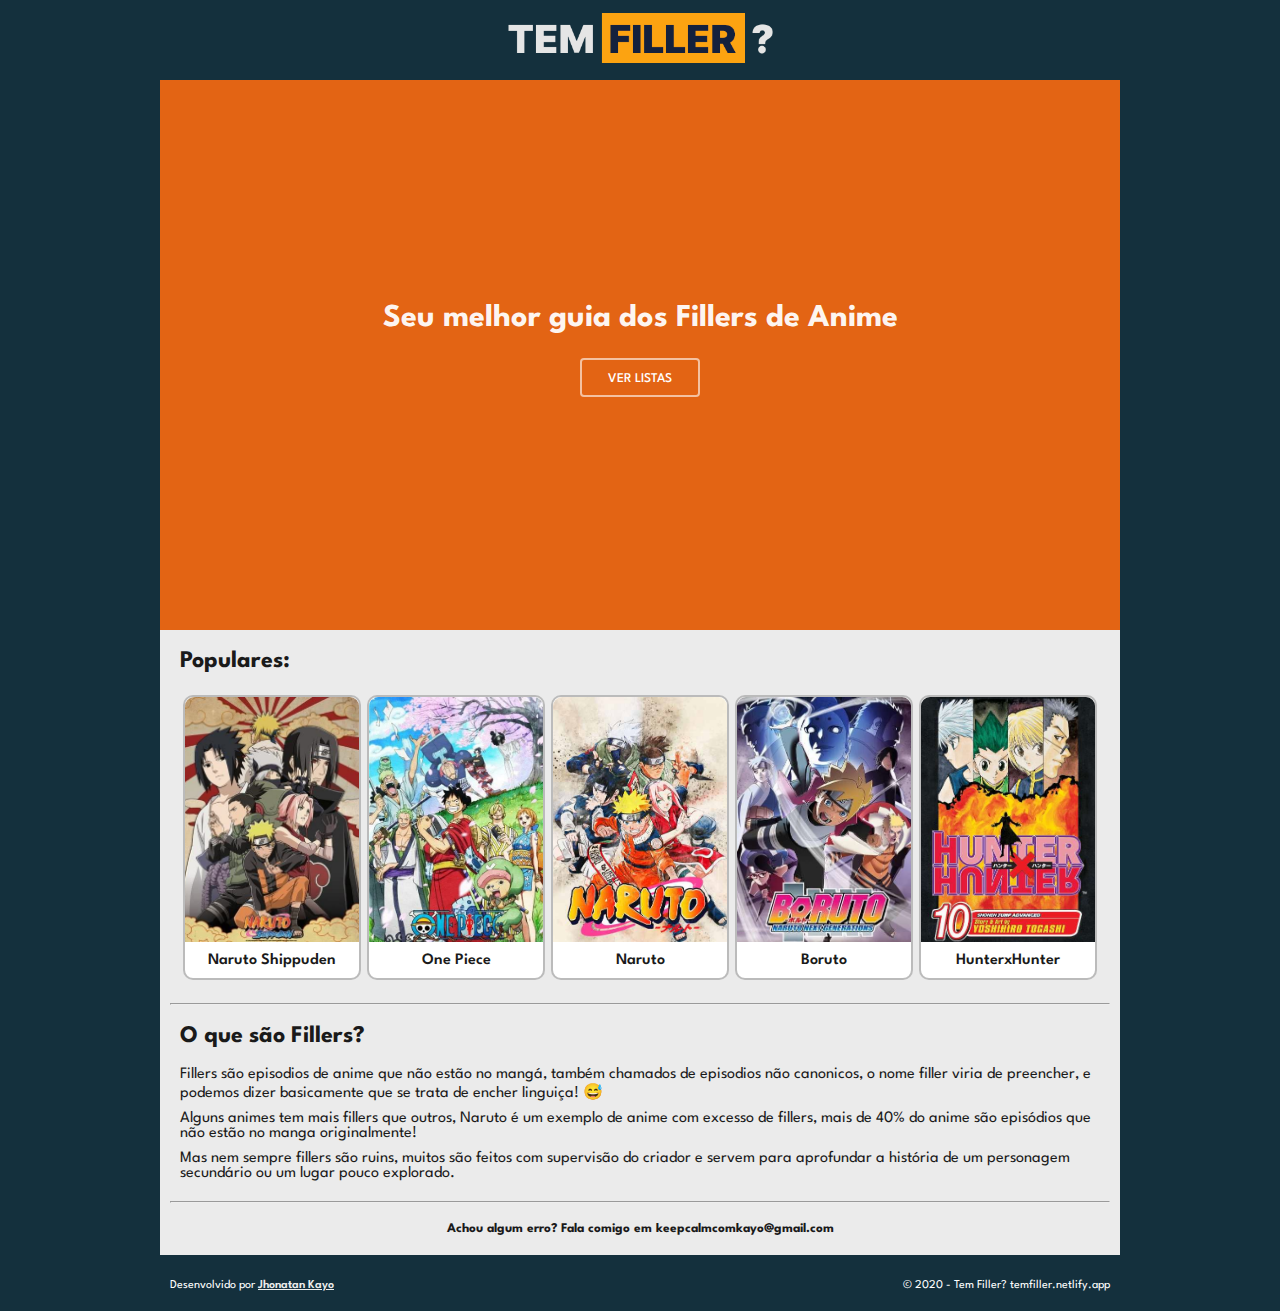
<file: index.html>
<!DOCTYPE html>
<html lang="pt_BR">
<head>
    <meta charset="UTF-8">
<!-- Global site tag (gtag.js) - Google Analytics -->
<script async src="https://www.googletagmanager.com/gtag/js?id=G-3H1EPGQ2C5"></script>
<script>
  window.dataLayer = window.dataLayer || [];
  function gtag(){dataLayer.push(arguments);}
  gtag('js', new Date());

  gtag('config', 'G-3H1EPGQ2C5');
</script>
    <meta name="viewport" content="width=device-width, initial-scale=1.0">
<script data-ad-client="ca-pub-3403690637132237" async src="https://pagead2.googlesyndication.com/pagead/js/adsbygoogle.js"></script>
    <title>Tem Filler? Catalogo de Filler dos Animes</title>
    <link rel="stylesheet" href="./public/css/main.css">
    <link rel="stylesheet" href="./public/css/screen.css">
    <link rel="shortcut icon" href="favicon.png" type="image/x-icon">
</head>
<body>
    <nav>
        <div class="container">
            <div class="logo">
                <a href="/"><img src="./public/img/logo.png" alt="Logomarca do Tem Filler?"></a>
            </div>
        </div>
    </nav>
    <main>
        <div class="container">
            <header>
                <h1>Seu melhor guia dos Fillers de Anime</h1>
                <div class="btnlist">
                    <a href="lista.html"><button>VER LISTAS</button></a>
                    <!-- <button>CONTRIBUA</button> -->
                </div>
            </header>
            <div class="names">
                <h2>Populares:</h2>
                <div class="cards">
                    <a href="./animes/shippuden.html"><div class="card"><img src="./public/img/animes/shippuden.jpg" alt=""><p>Naruto Shippuden</p></div></a>
                    <a href="./animes/onepiece.html"><div class="card"><img src="./public/img/animes/onepiece.jpg" alt=""><p>One Piece</p></div></a>
                    <a href="./animes/naruto.html"><div class="card"><img src="./public/img/animes/naruto.jpg" alt=""><p>Naruto</p></div></a>
                    <a href="./animes/boruto.html"><div class="card"><img src="./public/img/animes/boruto.jpg" alt=""><p>Boruto</p></div></a>
                    <a href="./animes/hunterhunter.html"> <div class="card"><img src="./public/img/animes/hunterhunter.jpg" alt=""><p>HunterxHunter</p></div></a>
                    
                </div>
            </div>
            
            <div class="about">
                <hr>
                <h2>O que são Fillers?</h2>
                <p>Fillers são episodios de anime que não estão no mangá, também chamados de episodios não canonicos, o nome filler viria de preencher, e podemos dizer basicamente que se trata de encher linguiça! 😅</p>

                <p>Alguns animes tem mais fillers que outros, Naruto é um exemplo de anime com excesso de fillers, mais de 40% do anime são episódios que não estão no manga originalmente!</p>
                    
                <p style="margin-bottom: 20px">Mas nem sempre fillers são ruins, muitos são feitos com supervisão do criador e servem para aprofundar a história de um personagem secundário ou um lugar pouco explorado.</p>
                <hr style="margin-bottom: 20px">
                <h5 style="text-align: center;">Achou algum erro? Fala comigo em keepcalmcomkayo@gmail.com</h5>
            </div>
        </div>
    </main>

    <footer>
        <div class="container">
            <div class="footer">
                <p style="text-align: center;">
                    Desenvolvido por <a href="https://jhonatankayo.tech">Jhonatan Kayo</a>
                </p>
                <p style="text-align: center;">© 2020 - Tem Filler? temfiller.netlify.app</p>
            </div>
        </div>
    </footer>
</body>
</html>
</file>
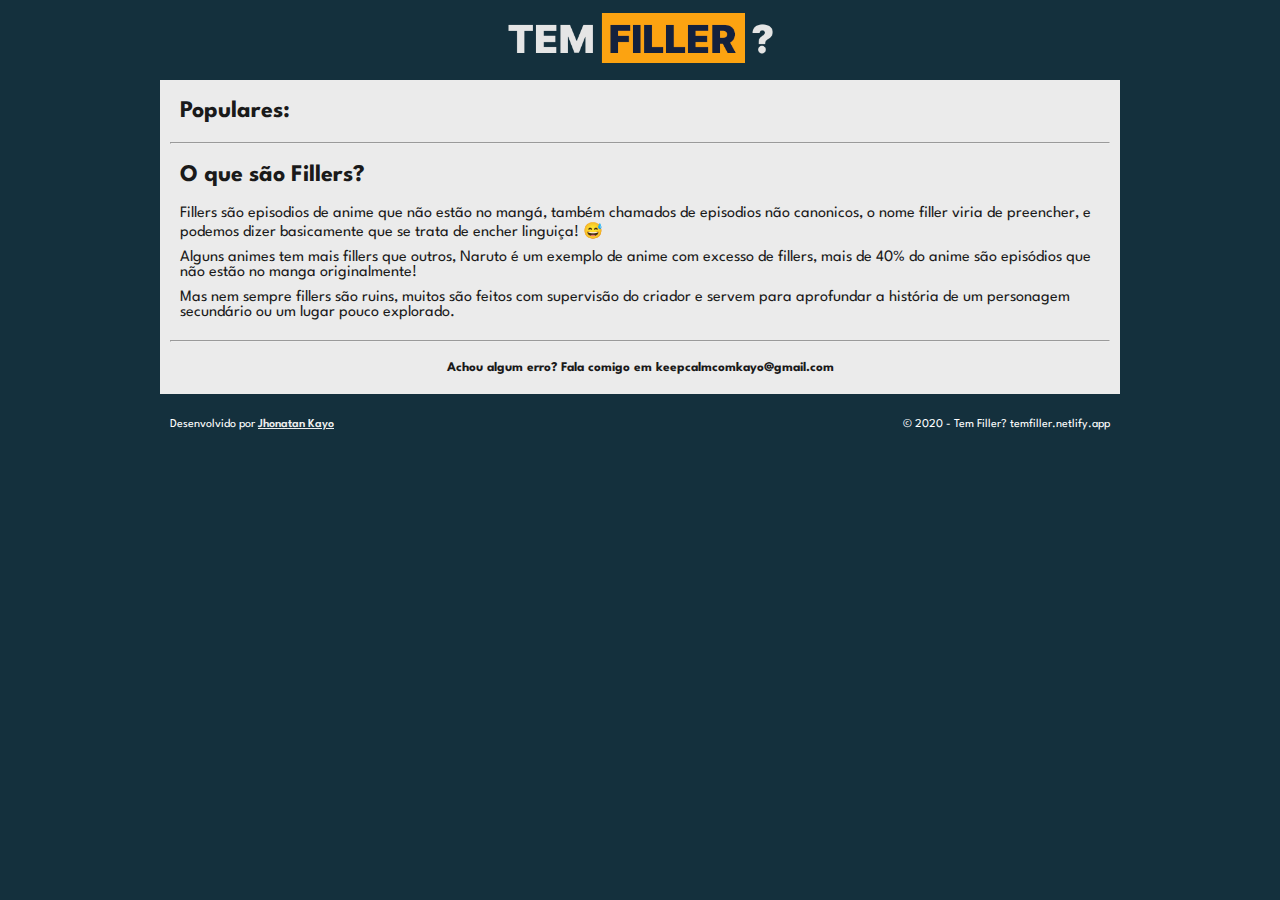
<file: base.html>
<!DOCTYPE html>
<html lang="pt_BR">
<head>
    <meta charset="UTF-8">
<!-- Global site tag (gtag.js) - Google Analytics -->
<script async src="https://www.googletagmanager.com/gtag/js?id=G-3H1EPGQ2C5"></script>
<script>
  window.dataLayer = window.dataLayer || [];
  function gtag(){dataLayer.push(arguments);}
  gtag('js', new Date());

  gtag('config', 'G-3H1EPGQ2C5');
</script>
    <meta name="viewport" content="width=device-width, initial-scale=1.0">
<script data-ad-client="ca-pub-3403690637132237" async src="https://pagead2.googlesyndication.com/pagead/js/adsbygoogle.js"></script>
    <title>Tem Filler? Catalogo de Filler dos Animes</title>
    <link rel="stylesheet" href="./public/css/main.css">
    <link rel="stylesheet" href="./public/css/screen.css">
</head>
<body>
    <nav>
        <div class="container">
            <div class="logo">
                <a href="/"><img src="./public/img/logo.png" alt="Logomarca do Tem Filler?"></a>
            </div>
        </div>
    </nav>
    <main>
        <div class="container">
            <div class="names">
                <h2>Populares:</h2>
                
            </div>
            
            <div class="about">
                <hr>
                <h2>O que são Fillers?</h2>
                <p>Fillers são episodios de anime que não estão no mangá, também chamados de episodios não canonicos, o nome filler viria de preencher, e podemos dizer basicamente que se trata de encher linguiça! 😅</p>

                <p>Alguns animes tem mais fillers que outros, Naruto é um exemplo de anime com excesso de fillers, mais de 40% do anime são episódios que não estão no manga originalmente!</p>
                    
                <p style="margin-bottom: 20px">Mas nem sempre fillers são ruins, muitos são feitos com supervisão do criador e servem para aprofundar a história de um personagem secundário ou um lugar pouco explorado.</p>
                <hr style="margin-bottom: 20px">
                <h5 style="text-align: center;">Achou algum erro? Fala comigo em keepcalmcomkayo@gmail.com</h5>
            </div>
        </div>
    </main>

    <footer>
        <div class="container">
            <div class="footer">
                <p style="text-align: center;">
                    Desenvolvido por <a href="https://jhonatankayo.tech">Jhonatan Kayo</a>
                </p>
                <p style="text-align: center;">© 2020 - Tem Filler? temfiller.netlify.app</p>
            </div>
        </div>
    </footer>
</body>
</html>
</file>
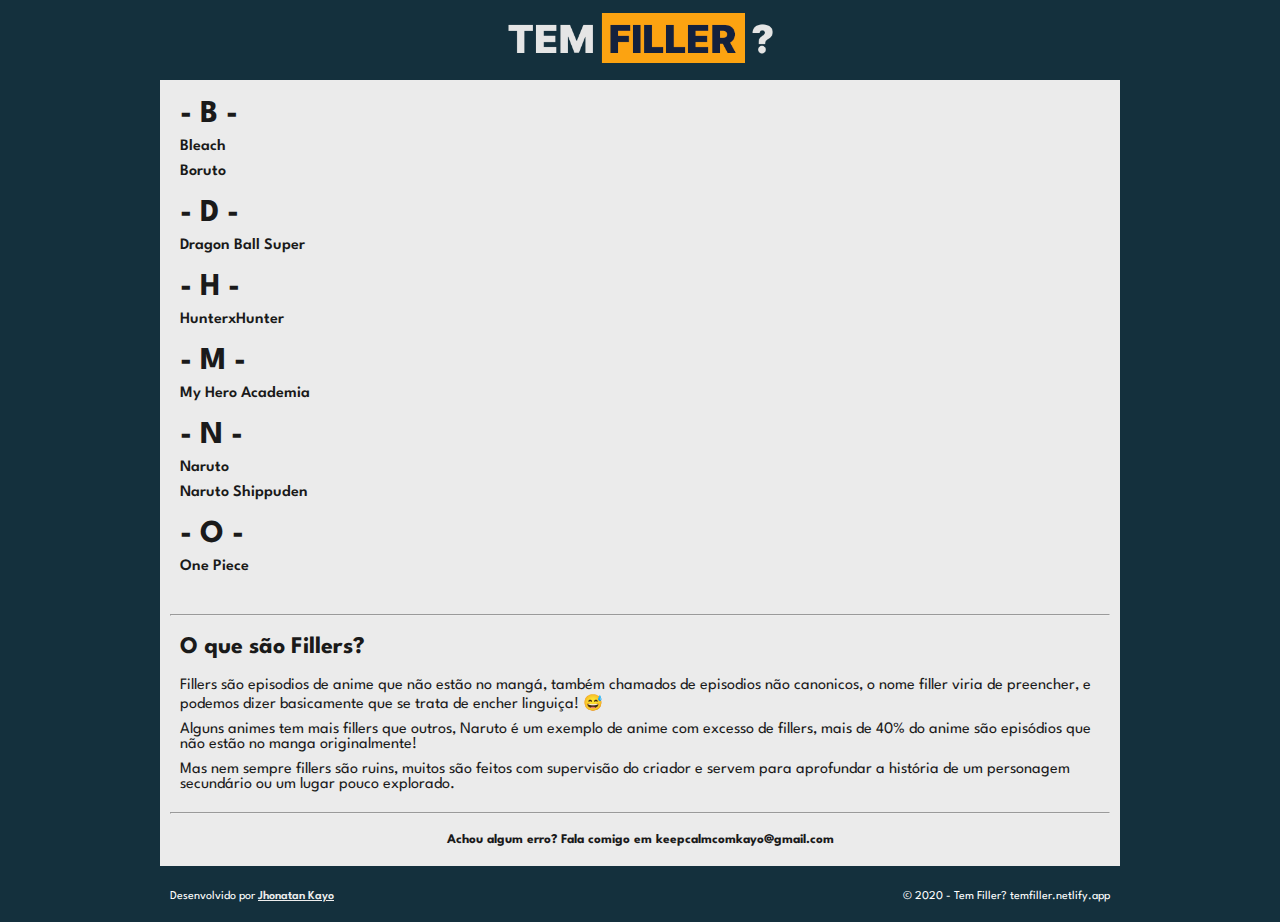
<file: lista.html>
<!DOCTYPE html>
<html lang="pt_BR">
<head>
    <meta charset="UTF-8">
<!-- Global site tag (gtag.js) - Google Analytics -->
<script async src="https://www.googletagmanager.com/gtag/js?id=G-3H1EPGQ2C5"></script>
<script>
  window.dataLayer = window.dataLayer || [];
  function gtag(){dataLayer.push(arguments);}
  gtag('js', new Date());

  gtag('config', 'G-3H1EPGQ2C5');
</script>
    <meta name="viewport" content="width=device-width, initial-scale=1.0">
<script data-ad-client="ca-pub-3403690637132237" async src="https://pagead2.googlesyndication.com/pagead/js/adsbygoogle.js"></script>
    <title>Tem Filler? Catalogo de Filler dos Animes</title>
    <link rel="stylesheet" href="./public/css/main.css">
    <link rel="stylesheet" href="./public/css/screen.css">
    <link rel="shortcut icon" href="favicon.png" type="image/x-icon">
</head>
<body>
    <nav>
        <div class="container">
            <div class="logo">
                <a href="/"><img src="./public/img/logo.png" alt="Logomarca do Tem Filler?"></a>
            </div>
        </div>
    </nav>
    <main>
        <div class="container">
            <div class="lista">
                <div class="categoria">
                    <h1>- B -</h1>
                    <ul>
                        <li><a href="/animes/bleach.html">Bleach</a></li>
                        <li><a href="/animes/boruto.html">Boruto</a></li>                       
                    </ul>
                </div>

                <div class="categoria">
                    <h1>- D -</h1>
                    <ul>
                        <li><a href="/animes/dragonballsuper.html">Dragon Ball Super</a></li>
                    </ul>
                </div>

                <div class="categoria">
                    <h1>- H -</h1>
                    <ul>
                        <li><a href="/animes/hunterhunter.html">HunterxHunter</a></li>
                    </ul>
                </div>

                <div class="categoria">
                    <h1>- M -</h1>
                    <ul>
                        <li><a href="/animes/myheroacademia.html">My Hero Academia</a></li>
                    </ul>
                </div>

                <div class="categoria">
                    <h1>- N -</h1>
                    <ul>
                        <li><a href="/animes/naruto.html">Naruto</a></li>
                        <li><a href="/animes/shippuden.html">Naruto Shippuden</a></li>
                    </ul>
                </div>

                <div class="categoria">
                    <h1>- O -</h1>
                    <ul>
                        <li><a href="/animes/onepiece.html">One Piece</a></li>
                    </ul>
                </div>
            </div>
            <div class="about">
                <hr>
                <h2>O que são Fillers?</h2>
                <p>Fillers são episodios de anime que não estão no mangá, também chamados de episodios não canonicos, o nome filler viria de preencher, e podemos dizer basicamente que se trata de encher linguiça! 😅</p>

                <p>Alguns animes tem mais fillers que outros, Naruto é um exemplo de anime com excesso de fillers, mais de 40% do anime são episódios que não estão no manga originalmente!</p>
                    
                <p style="margin-bottom: 20px">Mas nem sempre fillers são ruins, muitos são feitos com supervisão do criador e servem para aprofundar a história de um personagem secundário ou um lugar pouco explorado.</p>
                <hr style="margin-bottom: 20px">
                <h5 style="text-align: center;">Achou algum erro? Fala comigo em keepcalmcomkayo@gmail.com</h5>
            </div>
        </div>
    </main>

    <footer>
        <div class="container">
            <div class="footer">
                <p style="text-align: center;">
                    Desenvolvido por <a href="https://jhonatankayo.tech">Jhonatan Kayo</a>
                </p>
                <p style="text-align: center;">© 2020 - Tem Filler? temfiller.netlify.app</p>
            </div>
        </div>
    </footer>
</body>
</html>
</file>
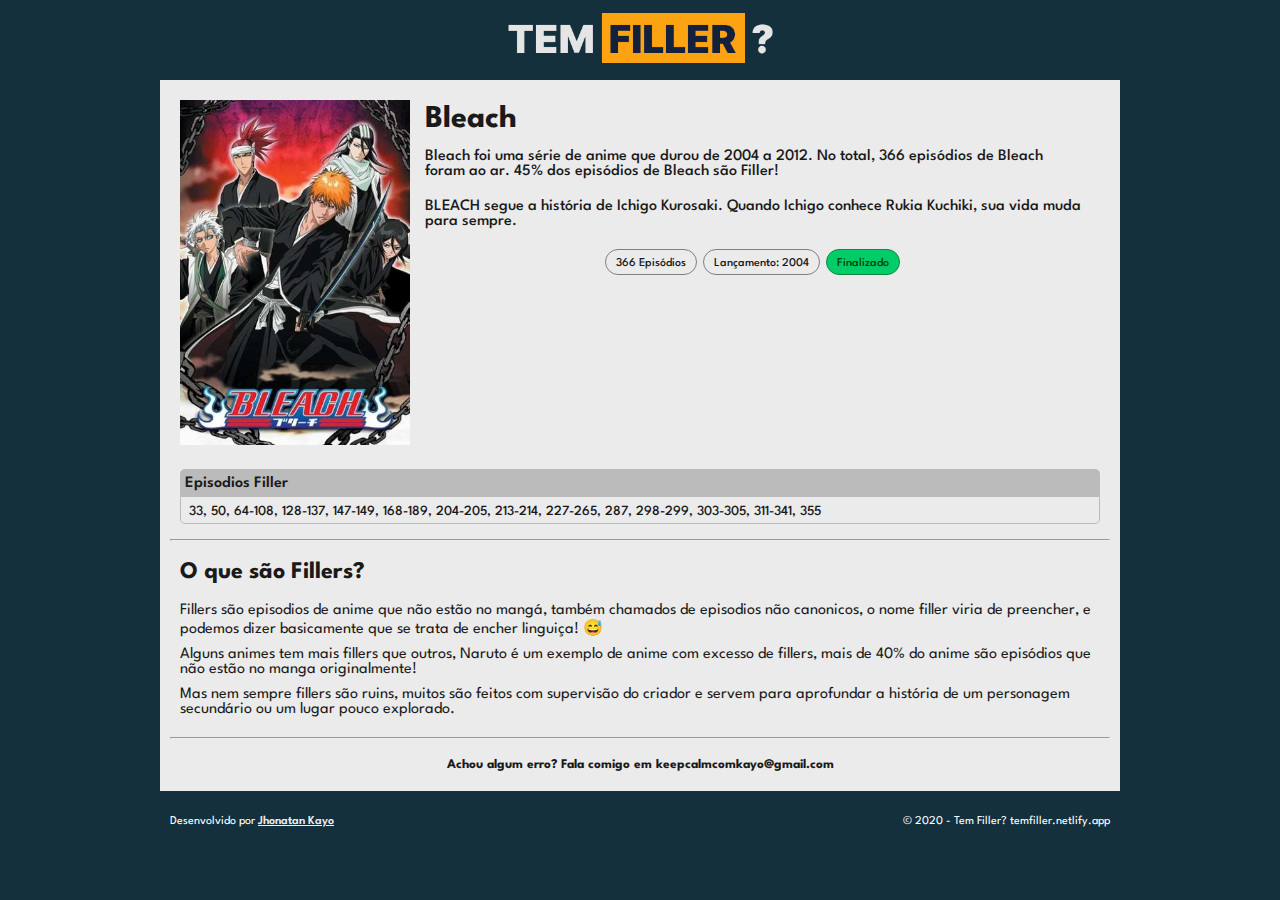
<file: animes/bleach.html>
<!DOCTYPE html>
<html lang="pt_BR">
<head>
    <meta charset="UTF-8">
<!-- Global site tag (gtag.js) - Google Analytics -->
<script async src="https://www.googletagmanager.com/gtag/js?id=G-3H1EPGQ2C5"></script>
<script>
  window.dataLayer = window.dataLayer || [];
  function gtag(){dataLayer.push(arguments);}
  gtag('js', new Date());

  gtag('config', 'G-3H1EPGQ2C5');
</script>
    <meta name="viewport" content="width=device-width, initial-scale=1.0">
<script data-ad-client="ca-pub-3403690637132237" async src="https://pagead2.googlesyndication.com/pagead/js/adsbygoogle.js"></script>
    <title>Tem Filler? Catalogo de Filler dos Animes</title>
    <link rel="stylesheet" href="../public/css/main.css">
    <link rel="stylesheet" href="../public/css/screen.css">
    <link rel="shortcut icon" href="../favicon.png" type="image/x-icon">
</head>
<body>
    <nav>
        <div class="container">
            <div class="logo">
                <a href="/"><img src="../public/img/logo.png" alt="Logomarca do Tem Filler?"></a>
            </div>
        </div>
    </nav>
    <main>
        <div class="container">
            <div class="anime">
                <div class="poster">
                    <img src="../public/img/animes/bleach.jpg" alt="Capa do anime Bleach">
                </div>
                <div class="sobre">
                    <h1>Bleach</h1>
                    <p>Bleach foi uma série de anime que durou de 2004 a 2012. No total, 366 episódios de Bleach foram ao ar. 45% dos episódios de Bleach são Filler!</p>

                    <p>BLEACH segue a história de Ichigo Kurosaki. Quando Ichigo conhece Rukia Kuchiki, sua vida muda para sempre.</p>
                    <div class="tags">
                        <div class="tag">366 Episódios</div><div class="tag">Lançamento: 2004</div><div class="tag green">Finalizado</div>
                    </div>
                </div>                
            </div>

            <div class="episodios">
                <div class="card">
                    <div class="card-top">
                        <p>Episodios Filler</p>
                    </div>
                    <div class="card-body">
                        33, 50, 64-108, 128-137, 147-149, 168-189, 204-205, 213-214, 227-265, 287, 298-299, 303-305, 311-341, 355
                    </div>
                </div>
            </div>
            
            <div class="about">
                <hr>
                <h2>O que são Fillers?</h2>
                <p>Fillers são episodios de anime que não estão no mangá, também chamados de episodios não canonicos, o nome filler viria de preencher, e podemos dizer basicamente que se trata de encher linguiça! 😅</p>

                <p>Alguns animes tem mais fillers que outros, Naruto é um exemplo de anime com excesso de fillers, mais de 40% do anime são episódios que não estão no manga originalmente!</p>
                    
                <p style="margin-bottom: 20px">Mas nem sempre fillers são ruins, muitos são feitos com supervisão do criador e servem para aprofundar a história de um personagem secundário ou um lugar pouco explorado.</p>
                <hr style="margin-bottom: 20px">
                <h5 style="text-align: center;">Achou algum erro? Fala comigo em keepcalmcomkayo@gmail.com</h5>
            </div>
        </div>
    </main>

    <footer>
        <div class="container">
            <div class="footer">
                <p style="text-align: center;">
                    Desenvolvido por <a href="https://jhonatankayo.tech">Jhonatan Kayo</a>
                </p>
                <p style="text-align: center;">© 2020 - Tem Filler? temfiller.netlify.app</p>
            </div>
        </div>
    </footer>
</body>
</html>
</file>
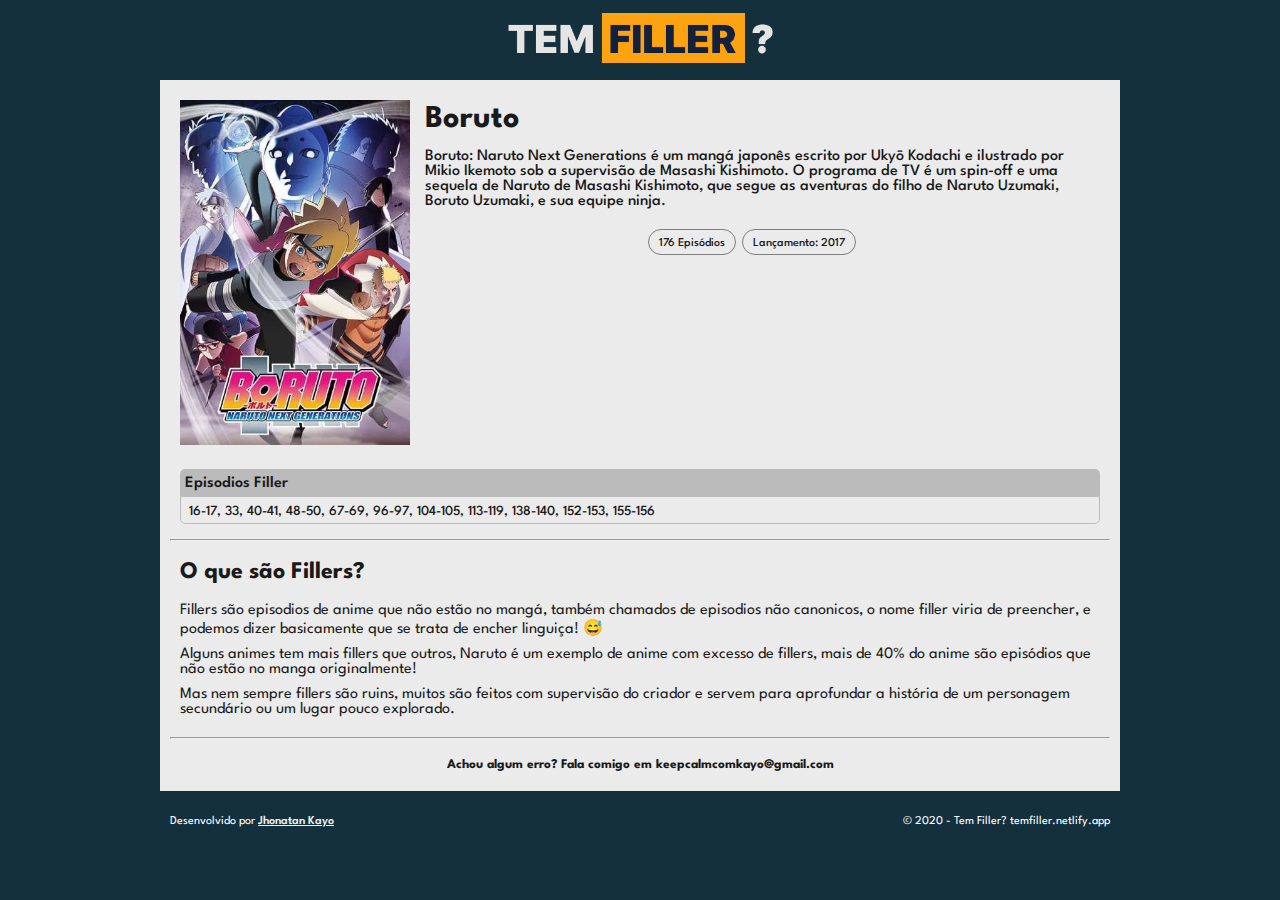
<file: animes/boruto.html>
<!DOCTYPE html>
<html lang="pt_BR">
<head>
    <meta charset="UTF-8">
<!-- Global site tag (gtag.js) - Google Analytics -->
<script async src="https://www.googletagmanager.com/gtag/js?id=G-3H1EPGQ2C5"></script>
<script>
  window.dataLayer = window.dataLayer || [];
  function gtag(){dataLayer.push(arguments);}
  gtag('js', new Date());

  gtag('config', 'G-3H1EPGQ2C5');
</script>
    <meta name="viewport" content="width=device-width, initial-scale=1.0">
<script data-ad-client="ca-pub-3403690637132237" async src="https://pagead2.googlesyndication.com/pagead/js/adsbygoogle.js"></script>
    <title>Tem Filler? Catalogo de Filler dos Animes</title>
    <link rel="stylesheet" href="../public/css/main.css">
    <link rel="stylesheet" href="../public/css/screen.css">
    <link rel="shortcut icon" href="../favicon.png" type="image/x-icon">
</head>
<body>
    <nav>
        <div class="container">
            <div class="logo">
                <a href="/"><img src="../public/img/logo.png" alt="Logomarca do Tem Filler?"></a>
            </div>
        </div>
    </nav>
    <main>
        <div class="container">
            <div class="anime">
                <div class="poster">
                    <img src="../public/img/animes/boruto.jpg" alt="Capa do anime Boruto">
                </div>
                <div class="sobre">
                    <h1>Boruto</h1>
                    <p>Boruto: Naruto Next Generations é um mangá japonês escrito por Ukyō Kodachi e ilustrado por Mikio Ikemoto sob a supervisão de Masashi Kishimoto. O programa de TV é um spin-off e uma sequela de Naruto de Masashi Kishimoto, que segue as aventuras do filho de Naruto Uzumaki, Boruto Uzumaki, e sua equipe ninja.</p>
                    <div class="tags">
                        <div class="tag">176 Episódios</div><div class="tag">Lançamento: 2017</div>
                    </div>
                </div>                
            </div>

            <div class="episodios">
                <div class="card">
                    <div class="card-top">
                        <p>Episodios Filler</p>
                    </div>
                    <div class="card-body">
                        16-17, 33, 40-41, 48-50, 67-69, 96-97, 104-105, 113-119, 138-140, 152-153, 155-156
                    </div>
                </div>
            </div>
            
            <div class="about">
                <hr>
                <h2>O que são Fillers?</h2>
                <p>Fillers são episodios de anime que não estão no mangá, também chamados de episodios não canonicos, o nome filler viria de preencher, e podemos dizer basicamente que se trata de encher linguiça! 😅</p>

                <p>Alguns animes tem mais fillers que outros, Naruto é um exemplo de anime com excesso de fillers, mais de 40% do anime são episódios que não estão no manga originalmente!</p>
                    
                <p style="margin-bottom: 20px">Mas nem sempre fillers são ruins, muitos são feitos com supervisão do criador e servem para aprofundar a história de um personagem secundário ou um lugar pouco explorado.</p>
                <hr style="margin-bottom: 20px">
                <h5 style="text-align: center;">Achou algum erro? Fala comigo em keepcalmcomkayo@gmail.com</h5>
            </div>
        </div>
    </main>

    <footer>
        <div class="container">
            <div class="footer">
                <p style="text-align: center;">
                    Desenvolvido por <a href="https://jhonatankayo.tech">Jhonatan Kayo</a>
                </p>
                <p style="text-align: center;">© 2020 - Tem Filler? temfiller.netlify.app</p>
            </div>
        </div>
    </footer>
</body>
</html>
</file>
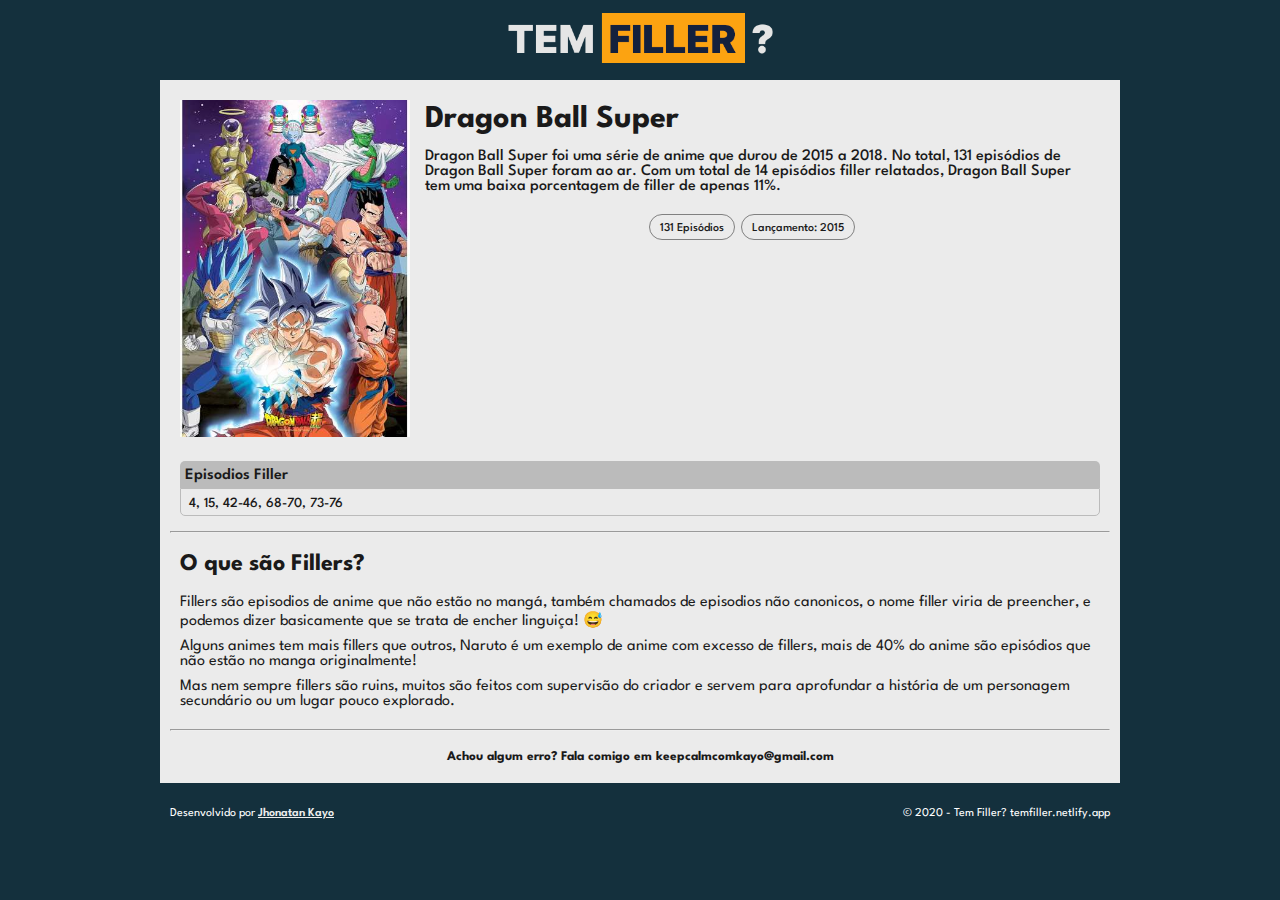
<file: animes/dragonballsuper.html>
<!DOCTYPE html>
<html lang="pt_BR">
<head>
    <meta charset="UTF-8">
<!-- Global site tag (gtag.js) - Google Analytics -->
<script async src="https://www.googletagmanager.com/gtag/js?id=G-3H1EPGQ2C5"></script>
<script>
  window.dataLayer = window.dataLayer || [];
  function gtag(){dataLayer.push(arguments);}
  gtag('js', new Date());

  gtag('config', 'G-3H1EPGQ2C5');
</script>
    <meta name="viewport" content="width=device-width, initial-scale=1.0">
<script data-ad-client="ca-pub-3403690637132237" async src="https://pagead2.googlesyndication.com/pagead/js/adsbygoogle.js"></script>
    <title>Tem Filler? Catalogo de Filler dos Animes</title>
    <link rel="stylesheet" href="../public/css/main.css">
    <link rel="stylesheet" href="../public/css/screen.css">
    <link rel="shortcut icon" href="../favicon.png" type="image/x-icon">
</head>
<body>
    <nav>
        <div class="container">
            <div class="logo">
                <a href="/"><img src="../public/img/logo.png" alt="Logomarca do Tem Filler?"></a>
            </div>
        </div>
    </nav>
    <main>
        <div class="container">
            <div class="anime">
                <div class="poster">
                    <img src="../public/img/animes/dragonballsuper.jpg" alt="Capa do anime Boruto">
                </div>
                <div class="sobre">
                    <h1>Dragon Ball Super</h1>
                    <p>Dragon Ball Super foi uma série de anime que durou de 2015 a 2018. No total, 131 episódios de Dragon Ball Super foram ao ar. Com um total de 14 episódios filler relatados, Dragon Ball Super tem uma baixa porcentagem de filler de apenas 11%.</p>
                    <div class="tags">
                        <div class="tag">131 Episódios</div><div class="tag">Lançamento: 2015</div>
                    </div>
                </div>                
            </div>

            <div class="episodios">
                <div class="card">
                    <div class="card-top">
                        <p>Episodios Filler</p>
                    </div>
                    <div class="card-body">
                        4, 15, 42-46, 68-70, 73-76
                    </div>
                </div>
            </div>
            
            <div class="about">
                <hr>
                <h2>O que são Fillers?</h2>
                <p>Fillers são episodios de anime que não estão no mangá, também chamados de episodios não canonicos, o nome filler viria de preencher, e podemos dizer basicamente que se trata de encher linguiça! 😅</p>

                <p>Alguns animes tem mais fillers que outros, Naruto é um exemplo de anime com excesso de fillers, mais de 40% do anime são episódios que não estão no manga originalmente!</p>
                    
                <p style="margin-bottom: 20px">Mas nem sempre fillers são ruins, muitos são feitos com supervisão do criador e servem para aprofundar a história de um personagem secundário ou um lugar pouco explorado.</p>
                <hr style="margin-bottom: 20px">
                <h5 style="text-align: center;">Achou algum erro? Fala comigo em keepcalmcomkayo@gmail.com</h5>
            </div>
        </div>
    </main>

    <footer>
        <div class="container">
            <div class="footer">
                <p style="text-align: center;">
                    Desenvolvido por <a href="https://jhonatankayo.tech">Jhonatan Kayo</a>
                </p>
                <p style="text-align: center;">© 2020 - Tem Filler? temfiller.netlify.app</p>
            </div>
        </div>
    </footer>
</body>
</html>
</file>
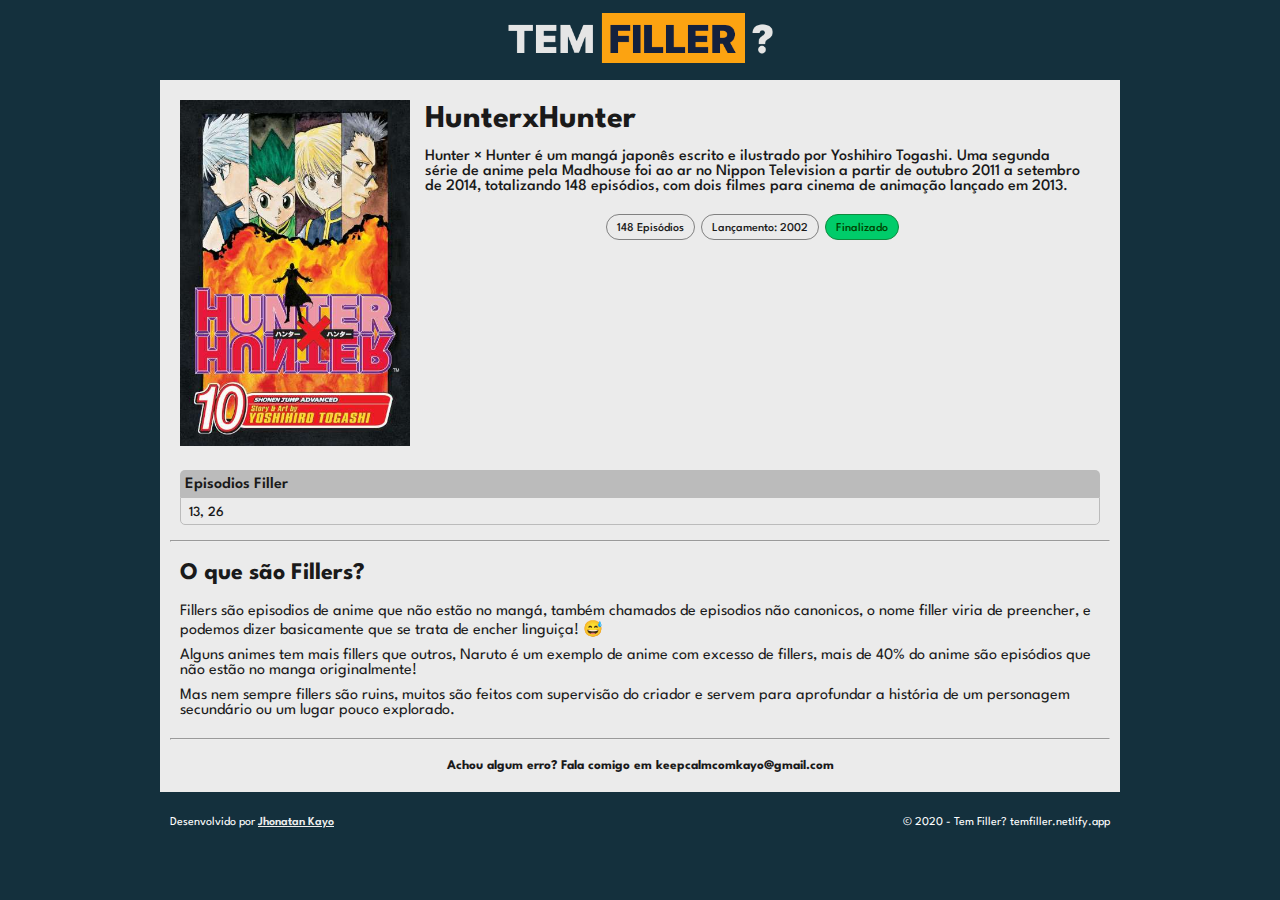
<file: animes/hunterhunter.html>
<!DOCTYPE html>
<html lang="pt_BR">
<head>
    <meta charset="UTF-8">
<!-- Global site tag (gtag.js) - Google Analytics -->
<script async src="https://www.googletagmanager.com/gtag/js?id=G-3H1EPGQ2C5"></script>
<script>
  window.dataLayer = window.dataLayer || [];
  function gtag(){dataLayer.push(arguments);}
  gtag('js', new Date());

  gtag('config', 'G-3H1EPGQ2C5');
</script>
    <meta name="viewport" content="width=device-width, initial-scale=1.0">
<script data-ad-client="ca-pub-3403690637132237" async src="https://pagead2.googlesyndication.com/pagead/js/adsbygoogle.js"></script>
    <title>Tem Filler? Catalogo de Filler dos Animes</title>
    <link rel="stylesheet" href="../public/css/main.css">
    <link rel="stylesheet" href="../public/css/screen.css">
    <link rel="shortcut icon" href="../favicon.png" type="image/x-icon">
</head>
<body>
    <nav>
        <div class="container">
            <div class="logo">
                <a href="/"><img src="../public/img/logo.png" alt="Logomarca do Tem Filler?"></a>
            </div>
        </div>
    </nav>
    <main>
        <div class="container">
            <div class="anime">
                <div class="poster">
                    <img src="../public/img/animes/hunterhunter.jpg" alt="Capa do anime Hunter x Hunter">
                </div>
                <div class="sobre">
                    <h1>HunterxHunter</h1>
                    <p>Hunter × Hunter é um mangá japonês escrito e ilustrado por Yoshihiro Togashi. Uma segunda série de anime pela Madhouse foi ao ar no Nippon Television a partir de outubro 2011 a setembro de 2014, totalizando 148 episódios, com dois filmes para cinema de animação lançado em 2013.</p>
                    <div class="tags">
                        <div class="tag">148 Episódios</div><div class="tag">Lançamento: 2002</div><div class="tag green">Finalizado</div>
                    </div>
                </div>                
            </div>

            <div class="episodios">
                <div class="card">
                    <div class="card-top">
                        <p>Episodios Filler</p>
                    </div>
                    <div class="card-body">
                        13, 26
                    </div>
                </div>
            </div>
            
            <div class="about">
                <hr>
                <h2>O que são Fillers?</h2>
                <p>Fillers são episodios de anime que não estão no mangá, também chamados de episodios não canonicos, o nome filler viria de preencher, e podemos dizer basicamente que se trata de encher linguiça! 😅</p>

                <p>Alguns animes tem mais fillers que outros, Naruto é um exemplo de anime com excesso de fillers, mais de 40% do anime são episódios que não estão no manga originalmente!</p>
                    
                <p style="margin-bottom: 20px">Mas nem sempre fillers são ruins, muitos são feitos com supervisão do criador e servem para aprofundar a história de um personagem secundário ou um lugar pouco explorado.</p>
                <hr style="margin-bottom: 20px">
                <h5 style="text-align: center;">Achou algum erro? Fala comigo em keepcalmcomkayo@gmail.com</h5>
            </div>
        </div>
    </main>

    <footer>
        <div class="container">
            <div class="footer">
                <p style="text-align: center;">
                    Desenvolvido por <a href="https://jhonatankayo.tech">Jhonatan Kayo</a>
                </p>
                <p style="text-align: center;">© 2020 - Tem Filler? temfiller.netlify.app</p>
            </div>
        </div>
    </footer>
</body>
</html>
</file>
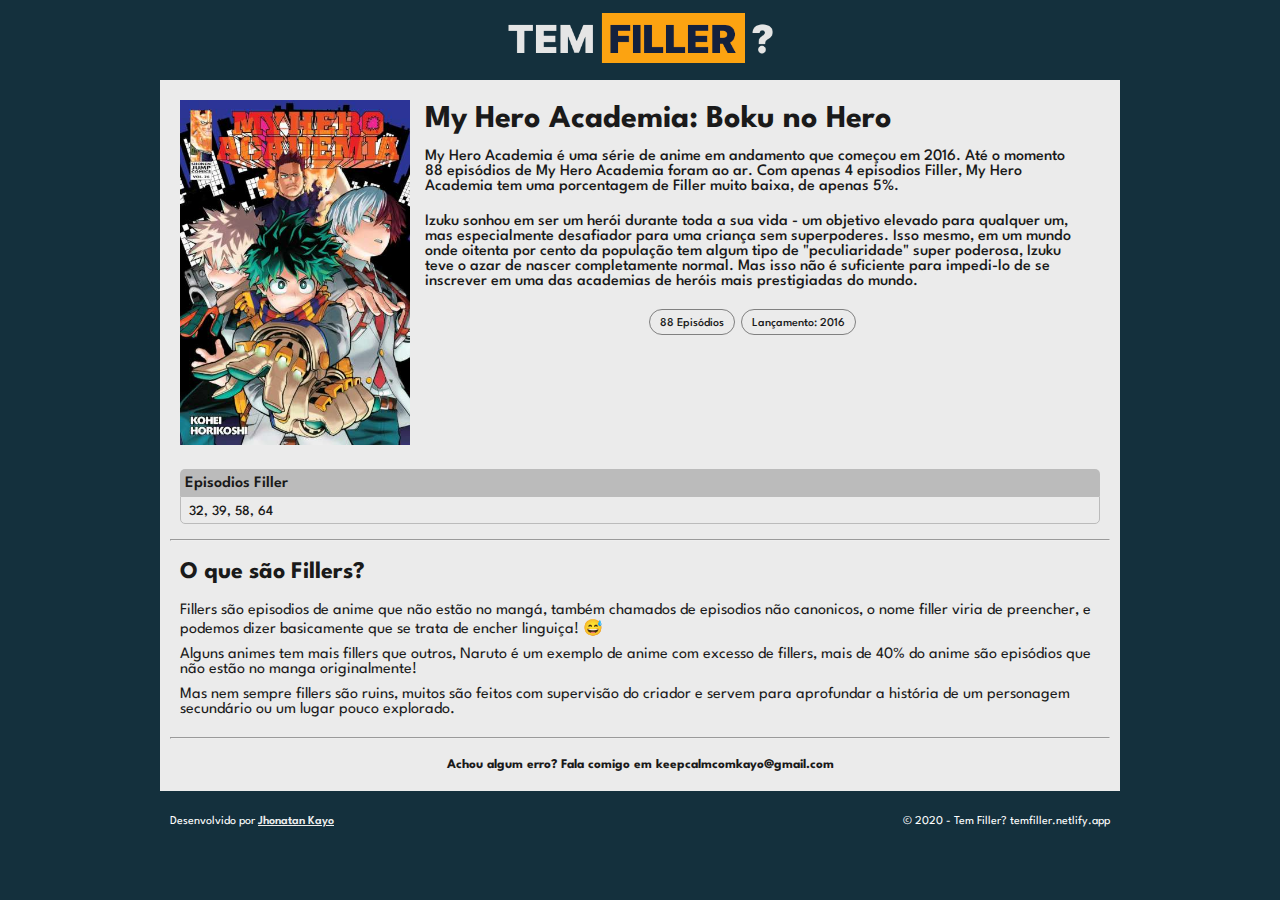
<file: animes/myheroacademia.html>
<!DOCTYPE html>
<html lang="pt_BR">
<head>
    <meta charset="UTF-8">
<!-- Global site tag (gtag.js) - Google Analytics -->
<script async src="https://www.googletagmanager.com/gtag/js?id=G-3H1EPGQ2C5"></script>
<script>
  window.dataLayer = window.dataLayer || [];
  function gtag(){dataLayer.push(arguments);}
  gtag('js', new Date());

  gtag('config', 'G-3H1EPGQ2C5');
</script>
    <meta name="viewport" content="width=device-width, initial-scale=1.0">
<script data-ad-client="ca-pub-3403690637132237" async src="https://pagead2.googlesyndication.com/pagead/js/adsbygoogle.js"></script>
    <title>Tem Filler? Catalogo de Filler dos Animes</title>
    <link rel="stylesheet" href="../public/css/main.css">
    <link rel="stylesheet" href="../public/css/screen.css">
    <link rel="shortcut icon" href="../favicon.png" type="image/x-icon">
</head>
<body>
    <nav>
        <div class="container">
            <div class="logo">
                <a href="/"><img src="../public/img/logo.png" alt="Logomarca do Tem Filler?"></a>
            </div>
        </div>
    </nav>
    <main>
        <div class="container">
            <div class="anime">
                <div class="poster">
                    <img src="../public/img/animes/myheroacademia.jpg" alt="Capa do anime Boruto">
                </div>
                <div class="sobre">
                    <h1>My Hero Academia: Boku no Hero</h1>
                    <p>My Hero Academia é uma série de anime em andamento que começou em 2016. Até o momento 88 episódios de My Hero Academia foram ao ar. Com apenas 4 episodios Filler, My Hero Academia tem uma porcentagem de Filler muito baixa, de apenas 5%.</p>
                    <p>Izuku sonhou em ser um herói durante toda a sua vida - um objetivo elevado para qualquer um, mas especialmente desafiador para uma criança sem superpoderes. Isso mesmo, em um mundo onde oitenta por cento da população tem algum tipo de "peculiaridade" super poderosa, Izuku teve o azar de nascer completamente normal. Mas isso não é suficiente para impedi-lo de se inscrever em uma das academias de heróis mais prestigiadas do mundo.</p>
                    <div class="tags">
                        <div class="tag">88 Episódios</div><div class="tag">Lançamento: 2016</div>
                    </div>
                </div>                
            </div>

            <div class="episodios">
                <div class="card">
                    <div class="card-top">
                        <p>Episodios Filler</p>
                    </div>
                    <div class="card-body">
                        32, 39, 58, 64
                    </div>
                </div>
            </div>
            
            <div class="about">
                <hr>
                <h2>O que são Fillers?</h2>
                <p>Fillers são episodios de anime que não estão no mangá, também chamados de episodios não canonicos, o nome filler viria de preencher, e podemos dizer basicamente que se trata de encher linguiça! 😅</p>

                <p>Alguns animes tem mais fillers que outros, Naruto é um exemplo de anime com excesso de fillers, mais de 40% do anime são episódios que não estão no manga originalmente!</p>
                    
                <p style="margin-bottom: 20px">Mas nem sempre fillers são ruins, muitos são feitos com supervisão do criador e servem para aprofundar a história de um personagem secundário ou um lugar pouco explorado.</p>
                <hr style="margin-bottom: 20px">
                <h5 style="text-align: center;">Achou algum erro? Fala comigo em keepcalmcomkayo@gmail.com</h5>
            </div>
        </div>
    </main>

    <footer>
        <div class="container">
            <div class="footer">
                <p style="text-align: center;">
                    Desenvolvido por <a href="https://jhonatankayo.tech">Jhonatan Kayo</a>
                </p>
                <p style="text-align: center;">© 2020 - Tem Filler? temfiller.netlify.app</p>
            </div>
        </div>
    </footer>
</body>
</html>
</file>
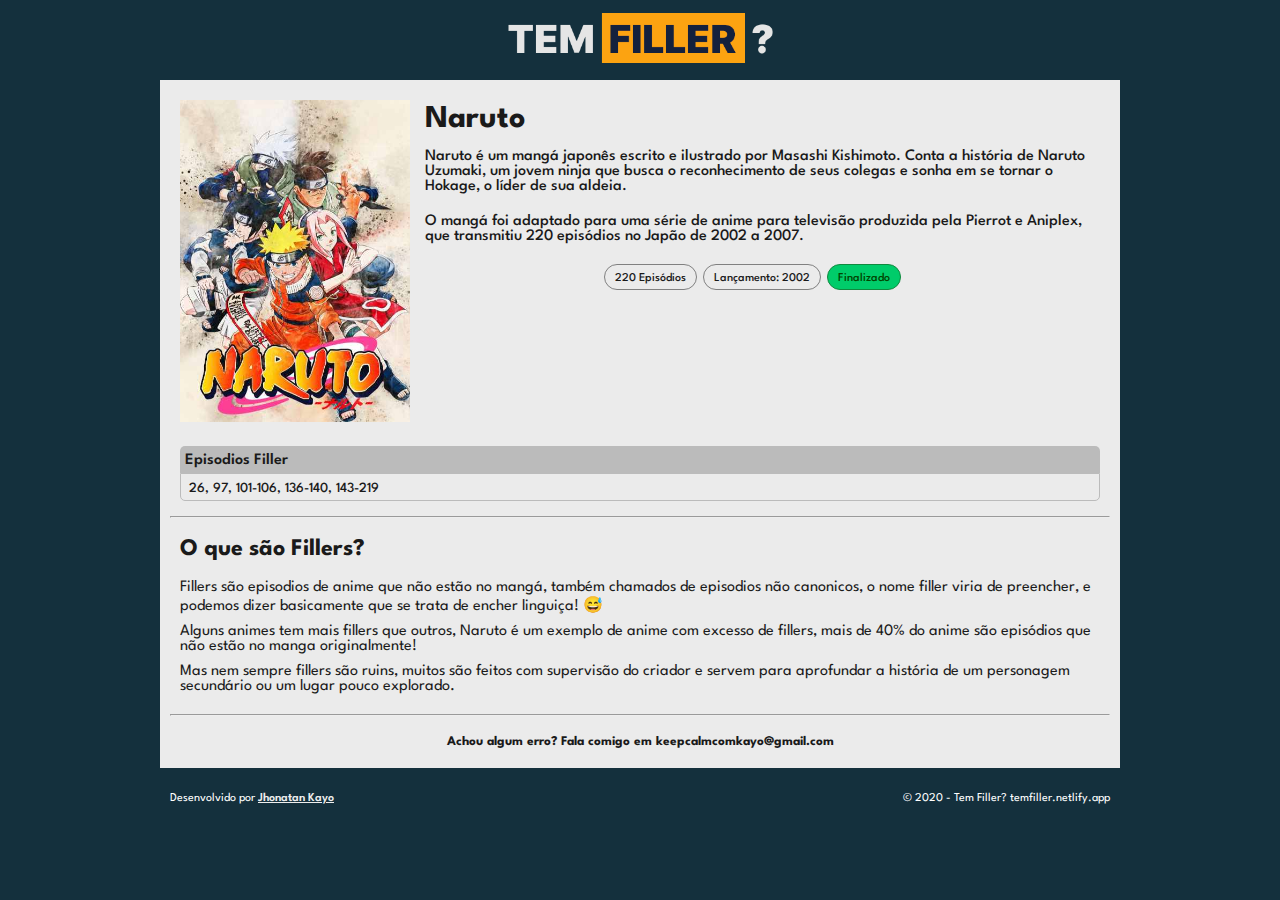
<file: animes/naruto.html>
<!DOCTYPE html>
<html lang="pt_BR">
<head>
    <meta charset="UTF-8">
<!-- Global site tag (gtag.js) - Google Analytics -->
<script async src="https://www.googletagmanager.com/gtag/js?id=G-3H1EPGQ2C5"></script>
<script>
  window.dataLayer = window.dataLayer || [];
  function gtag(){dataLayer.push(arguments);}
  gtag('js', new Date());

  gtag('config', 'G-3H1EPGQ2C5');
</script>
    <meta name="viewport" content="width=device-width, initial-scale=1.0">
<script data-ad-client="ca-pub-3403690637132237" async src="https://pagead2.googlesyndication.com/pagead/js/adsbygoogle.js"></script>
    <title>Tem Filler? Catalogo de Filler dos Animes</title>
    <link rel="stylesheet" href="../public/css/main.css">
    <link rel="stylesheet" href="../public/css/screen.css">
    <link rel="shortcut icon" href="../favicon.png" type="image/x-icon">
</head>
<body>
    <nav>
        <div class="container">
            <div class="logo">
                <a href="/"><img src="../public/img/logo.png" alt="Logomarca do Tem Filler?"></a>
            </div>
        </div>
    </nav>
    <main>
        <div class="container">
            <div class="anime">
                <div class="poster">
                    <img src="../public/img/animes/naruto.jpg" alt="Capa do anime Boruto">
                </div>
                <div class="sobre">
                    <h1>Naruto</h1>
                    <p>Naruto é um mangá japonês escrito e ilustrado por Masashi Kishimoto. Conta a história de Naruto Uzumaki, um jovem ninja que busca o reconhecimento de seus colegas e sonha em se tornar o Hokage, o líder de sua aldeia.</p>
                    <p>O mangá foi adaptado para uma série de anime para televisão produzida pela Pierrot e Aniplex, que transmitiu 220 episódios no Japão de 2002 a 2007.</p>
                    <div class="tags">
                        <div class="tag">220 Episódios</div><div class="tag">Lançamento: 2002</div><div class="tag green">Finalizado</div>
                    </div>
                </div>                
            </div>

            <div class="episodios">
                <div class="card">
                    <div class="card-top">
                        <p>Episodios Filler</p>
                    </div>
                    <div class="card-body">
                        26, 97, 101-106, 136-140, 143-219
                    </div>
                </div>
            </div>
            
            <div class="about">
                <hr>
                <h2>O que são Fillers?</h2>
                <p>Fillers são episodios de anime que não estão no mangá, também chamados de episodios não canonicos, o nome filler viria de preencher, e podemos dizer basicamente que se trata de encher linguiça! 😅</p>

                <p>Alguns animes tem mais fillers que outros, Naruto é um exemplo de anime com excesso de fillers, mais de 40% do anime são episódios que não estão no manga originalmente!</p>
                    
                <p style="margin-bottom: 20px">Mas nem sempre fillers são ruins, muitos são feitos com supervisão do criador e servem para aprofundar a história de um personagem secundário ou um lugar pouco explorado.</p>
                <hr style="margin-bottom: 20px">
                <h5 style="text-align: center;">Achou algum erro? Fala comigo em keepcalmcomkayo@gmail.com</h5>
            </div>
        </div>
    </main>

    <footer>
        <div class="container">
            <div class="footer">
                <p style="text-align: center;">
                    Desenvolvido por <a href="https://jhonatankayo.tech">Jhonatan Kayo</a>
                </p>
                <p style="text-align: center;">© 2020 - Tem Filler? temfiller.netlify.app</p>
            </div>
        </div>
    </footer>
</body>
</html>
</file>
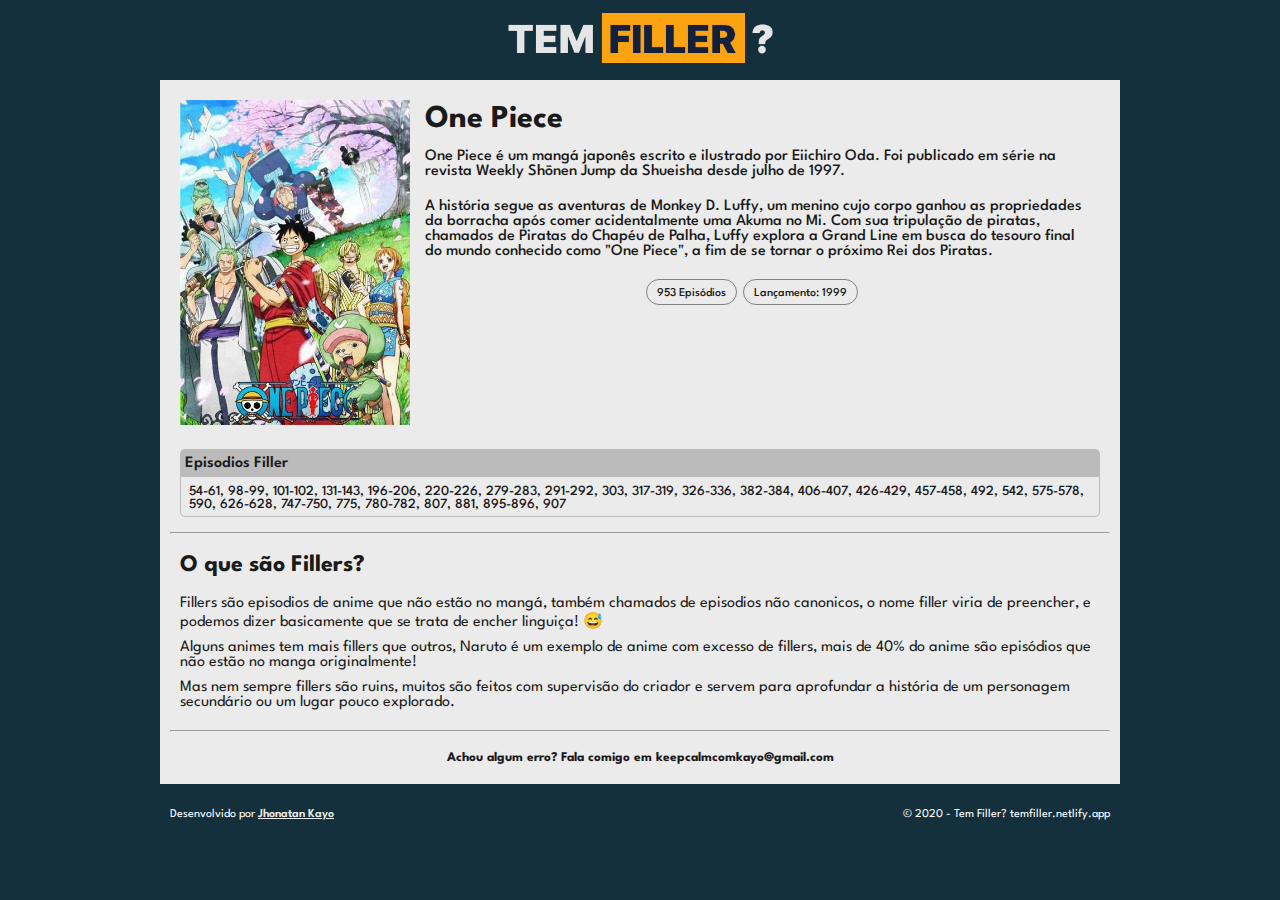
<file: animes/onepiece.html>
<!DOCTYPE html>
<html lang="pt_BR">
<head>
    <meta charset="UTF-8">
<!-- Global site tag (gtag.js) - Google Analytics -->
<script async src="https://www.googletagmanager.com/gtag/js?id=G-3H1EPGQ2C5"></script>
<script>
  window.dataLayer = window.dataLayer || [];
  function gtag(){dataLayer.push(arguments);}
  gtag('js', new Date());

  gtag('config', 'G-3H1EPGQ2C5');
</script>
    <meta name="viewport" content="width=device-width, initial-scale=1.0">
    <meta property="og:title" content="One Piece - Episódios Filler"/>
    <meta property="og:type" content="article"/>
    <meta property="og:description" content=""/>
    <meta name="twitter:title" content="One Piece - Tem Filler">
    <meta name="twitter:image" content="../public/img/animes/onepiece.jpg">
<script data-ad-client="ca-pub-3403690637132237" async src="https://pagead2.googlesyndication.com/pagead/js/adsbygoogle.js"></script>
    <title>Tem Filler? Catalogo de Filler dos Animes</title>
    <link rel="stylesheet" href="../public/css/main.css">
    <link rel="stylesheet" href="../public/css/screen.css">
    <link rel="shortcut icon" href="../favicon.png" type="image/x-icon">
</head>
<body>
    <nav>
        <div class="container">
            <div class="logo">
                <a href="/"><img src="../public/img/logo.png" alt="Logomarca do Tem Filler?"></a>
            </div>
        </div>
    </nav>
    <main>
        <div class="container">
            <div class="anime">
                <div class="poster">
                    <img src="../public/img/animes/onepiece.jpg" alt="Capa do anime Boruto">
                </div>
                <div class="sobre">
                    <h1>One Piece</h1>
                    <p>One Piece é um mangá japonês escrito e ilustrado por Eiichiro Oda. Foi publicado em série na revista Weekly Shōnen Jump da Shueisha desde julho de 1997.</p>
                    <p>A história segue as aventuras de Monkey D. Luffy, um menino cujo corpo ganhou as propriedades da borracha após comer acidentalmente uma Akuma no Mi. Com sua tripulação de piratas, chamados de Piratas do Chapéu de Palha, Luffy explora a Grand Line em busca do tesouro final do mundo conhecido como "One Piece", a fim de se tornar o próximo Rei dos Piratas.</p>
                    <div class="tags">
                        <div class="tag">953 Episódios</div><div class="tag">Lançamento: 1999</div>
                    </div>
                </div>                
            </div>

            <div class="episodios">
                <div class="card">
                    <div class="card-top">
                        <p>Episodios Filler</p>
                    </div>
                    <div class="card-body">
                        54-61, 98-99, 101-102, 131-143, 196-206, 220-226, 279-283, 291-292, 303, 317-319, 326-336, 382-384, 406-407, 426-429, 457-458, 492, 542, 575-578, 590, 626-628, 747-750, 775, 780-782, 807, 881, 895-896, 907
                    </div>
                </div>
            </div>
            
            <div class="about">
                <hr>
                <h2>O que são Fillers?</h2>
                <p>Fillers são episodios de anime que não estão no mangá, também chamados de episodios não canonicos, o nome filler viria de preencher, e podemos dizer basicamente que se trata de encher linguiça! 😅</p>

                <p>Alguns animes tem mais fillers que outros, Naruto é um exemplo de anime com excesso de fillers, mais de 40% do anime são episódios que não estão no manga originalmente!</p>
                    
                <p style="margin-bottom: 20px">Mas nem sempre fillers são ruins, muitos são feitos com supervisão do criador e servem para aprofundar a história de um personagem secundário ou um lugar pouco explorado.</p>
                <hr style="margin-bottom: 20px">
                <h5 style="text-align: center;">Achou algum erro? Fala comigo em keepcalmcomkayo@gmail.com</h5>
            </div>
        </div>
    </main>

    <footer>
        <div class="container">
            <div class="footer">
                <p style="text-align: center;">
                    Desenvolvido por <a href="https://jhonatankayo.tech">Jhonatan Kayo</a>
                </p>
                <p style="text-align: center;">© 2020 - Tem Filler? temfiller.netlify.app</p>
            </div>
        </div>
    </footer>
</body>
</html>
</file>
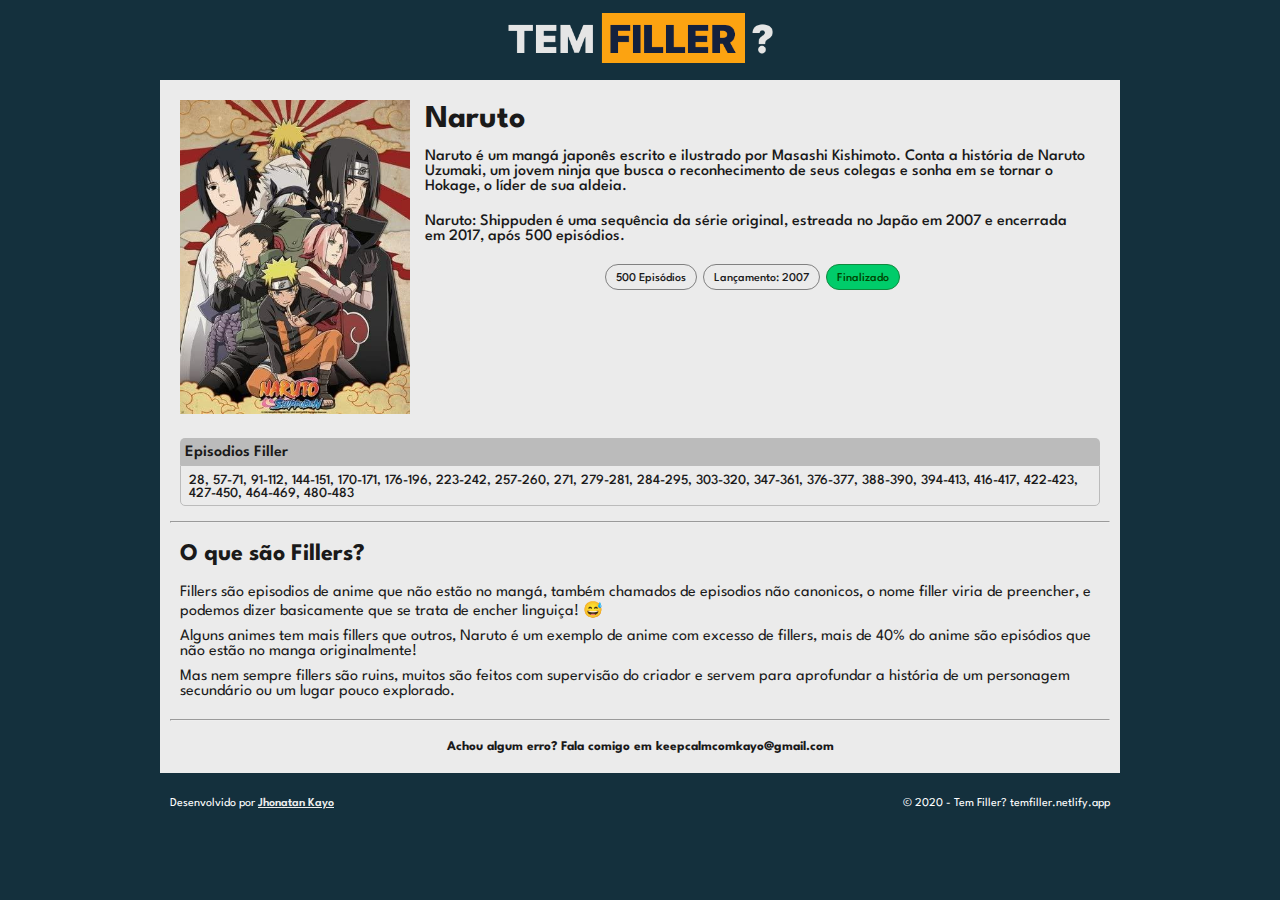
<file: animes/shippuden.html>
<!DOCTYPE html>
<html lang="pt_BR">
<head>
    <meta charset="UTF-8">
<!-- Global site tag (gtag.js) - Google Analytics -->
<script async src="https://www.googletagmanager.com/gtag/js?id=G-3H1EPGQ2C5"></script>
<script>
  window.dataLayer = window.dataLayer || [];
  function gtag(){dataLayer.push(arguments);}
  gtag('js', new Date());

  gtag('config', 'G-3H1EPGQ2C5');
</script>
    <meta name="viewport" content="width=device-width, initial-scale=1.0">
<script data-ad-client="ca-pub-3403690637132237" async src="https://pagead2.googlesyndication.com/pagead/js/adsbygoogle.js"></script>
    <title>Tem Filler? Catalogo de Filler dos Animes</title>
    <link rel="stylesheet" href="../public/css/main.css">
    <link rel="stylesheet" href="../public/css/screen.css">
    <link rel="shortcut icon" href="../favicon.png" type="image/x-icon">
</head>
<body>
    <nav>
        <div class="container">
            <div class="logo">
                <a href="/"><img src="../public/img/logo.png" alt="Logomarca do Tem Filler?"></a>
            </div>
        </div>
    </nav>
    <main>
        <div class="container">
            <div class="anime">
                <div class="poster">
                    <img src="../public/img/animes/shippuden.jpg" alt="Capa do anime Boruto">
                </div>
                <div class="sobre">
                    <h1>Naruto</h1>
                    <p>Naruto é um mangá japonês escrito e ilustrado por Masashi Kishimoto. Conta a história de Naruto Uzumaki, um jovem ninja que busca o reconhecimento de seus colegas e sonha em se tornar o Hokage, o líder de sua aldeia.</p>
                    <p>Naruto: Shippuden é uma sequência da série original, estreada no Japão em 2007 e encerrada em 2017, após 500 episódios.</p>
                    <div class="tags">
                        <div class="tag">500 Episódios</div><div class="tag">Lançamento: 2007</div><div class="tag green">Finalizado </div>
                    </div>
                </div>                
            </div>

            <div class="episodios">
                <div class="card">
                    <div class="card-top">
                        <p>Episodios Filler</p>
                    </div>
                    <div class="card-body">
                        28, 57-71, 91-112, 144-151, 170-171, 176-196, 223-242, 257-260, 271, 279-281, 284-295, 303-320, 347-361, 376-377, 388-390, 394-413, 416-417, 422-423, 427-450, 464-469, 480-483
                    </div>
                </div>
            </div>
            
            <div class="about">
                <hr>
                <h2>O que são Fillers?</h2>
                <p>Fillers são episodios de anime que não estão no mangá, também chamados de episodios não canonicos, o nome filler viria de preencher, e podemos dizer basicamente que se trata de encher linguiça! 😅</p>

                <p>Alguns animes tem mais fillers que outros, Naruto é um exemplo de anime com excesso de fillers, mais de 40% do anime são episódios que não estão no manga originalmente!</p>
                    
                <p style="margin-bottom: 20px">Mas nem sempre fillers são ruins, muitos são feitos com supervisão do criador e servem para aprofundar a história de um personagem secundário ou um lugar pouco explorado.</p>
                <hr style="margin-bottom: 20px">
                <h5 style="text-align: center;">Achou algum erro? Fala comigo em keepcalmcomkayo@gmail.com</h5>
            </div>
        </div>
    </main>

    <footer>
        <div class="container">
            <div class="footer">
                <p style="text-align: center;">
                    Desenvolvido por <a href="https://jhonatankayo.tech">Jhonatan Kayo</a>
                </p>
                <p style="text-align: center;">© 2020 - Tem Filler? temfiller.netlify.app</p>
            </div>
        </div>
    </footer>
</body>
</html>
</file>
<file: public/css/main.css>
@import url('https://fonts.googleapis.com/css2?family=Spartan:wght@400;500;600&display=swap');

.container {
    max-width: 960px;
    margin: 0 auto;
}

a {
    text-decoration: none;
    font-weight: 600;
}

button {
    background-color: rgba(0, 0, 0, 0);
    padding: 10px;
    margin: 10px;
    border: 2px solid rgba(255, 255, 255, 0.6);
    color: rgba(255, 255, 255, 1);
    border-radius: 4px;
    font-weight: 500;
    width: 120px;
    transition: 200ms;
    padding-top: 13px;
}

button:hover {
    background-color: white;
    color: #3a3a3a;
    font-weight: 600;
    box-shadow: 0px 0px 6px rgba(50, 50, 50, 0.5);
}

button:active {
    background-color: white;
    color: #3a3a3a;
    font-weight: 600;
    box-shadow: 0px 0px 6px rgba(50, 50, 50, 0.5);
}

*{
    margin: 0;
    padding: 0;
    outline: none;
    font-family: 'Spartan', sans-serif;
}
    
body {
    background-color: #14303D;
}

nav {
    display: flex;
    align-items: center;
    height: 80px;
}

nav .container .logo img {
    height: 50px;
}

main .container {
    background-color: #Ebebeb;
    color: #1a1a1a;
} 

main header {
    color: rgba(255, 255, 255, 0.95);
    background-color: #e36414;
    min-height: 200px;
    height: calc(70vh - 80px);
    display: flex;
    flex-direction: column;
    justify-content: center;
    align-items: center;
}

main .container .anime {
    padding: 20px;
    display: grid!important;
    grid-template-columns: 1fr 3fr;
    font-weight: 500;
}

main .container .anime .poster img {
    max-width: 100%;
}

main .container .sobre {
    margin: 0 15px;
}

main .container .sobre h1 {
    margin: 5px 0 15px 0;
}

main .container .sobre p {
    margin: 0 0 20px 0;
}

main .container .sobre .tags {
    display: flex;
    justify-content: center;
}

main .container .episodios .card-top {
    background-color: #bbb;
    margin: 0px 20px 0px 20px;
    padding: 7px 5px 5px 5px;
    font-weight: 600;
    border-radius: 5px 5px 0 0;
}

main .container .episodios .card-body {
    border: 1px solid #bbb;
    margin: 0px 20px 15px 20px;
    padding: 8px 8px 5px 8px;
    font-weight: 500;
    border-radius: 0 0 5px 5px;
    font-size: 14px;
}

main .container .sobre .tag {
    padding: 8px 10px 5px 10px;
    margin-right: 6px;
    font-size: 12px;
    border: 1px solid grey;
    border-radius: 14px;
}

main header h1 {
    margin: 0 15px 15px 15px;
}

main .container a {
    color: #1a1a1a;
}

main .container .lista {
    padding: 20px;
}

main .container .lista .categoria {
    margin-bottom: 20px;
}

main .container .lista ul li{
    text-decoration: none;
    list-style: none;
    margin-top: 10px;
}

main .container .names {
    background-color: #Ebebeb;
    color: #1a1a1a;
    padding: 20px;
}

main .container .names .cards {
    display: flex;
    flex-wrap: wrap;
    align-items: center;
    justify-content: center;
    margin-top: 20px;
}

main .container .names .cards .card {
    width: 174px;
    text-align: center;
    margin: 3px;
    background-color: white;
    border-radius: 10px;
    border: 2px solid rgba(30, 30, 30, 0.3); 
    transition: 300ms;
}

main .container .names .cards .card:hover {
    opacity: 0.8;
}

main .container .names .cards .card img {
    object-fit: cover;
    width: 100%;
    border-radius: 9px 9px 0 0;
    height: 245px;
}

main .container .names .cards .card p {
    padding: 7px 0 10px 0;
    font-weight: 600;
}

main .container .about {
   padding-bottom: 20px;
   margin-bottom: 15px;
}

main .container .about hr {
    margin: 0 10px;
}

main .container .about h2 {
    margin: 20px;
}

main .container .about p {
    margin: 10px 20px;
}

footer .container .footer {
    color: white;
    display: flex;
    justify-content: space-between;
    margin: 0 10px;
    font-size: 12px;
    padding: 10px 0 20px 0;
}

footer a {
    color: #eee;
    text-decoration: underline;
}

.green {
    background-color: #00CC6A;
    color: rgb(0, 68, 0);
    border: 1px solid #10893E!important;
}
</file>
<file: public/css/screen.css>
@media (max-width: 940px) {
    main .container {
        margin: 0 10px;
        text-align: center;
    } 
}


@media (max-width: 680px) {
    main .container .anime {
        text-align: center;
        grid-template-columns: 1fr;
        font-weight: 600;
    }
    main .container .anime .poster img {
        max-width: 240px;
    }
    main .container .sobre .tags {
        justify-content: center;
    }
}

@media (max-width: 640px) {
    main header {
        height: calc(70vh - 80px);
    }
}

@media (max-width: 424px) {
    main .container .names .cards .card {
        width: 294px!important;
    }

    main .container .names .cards .card img {
        height: 405px;
    }
}
</file>
